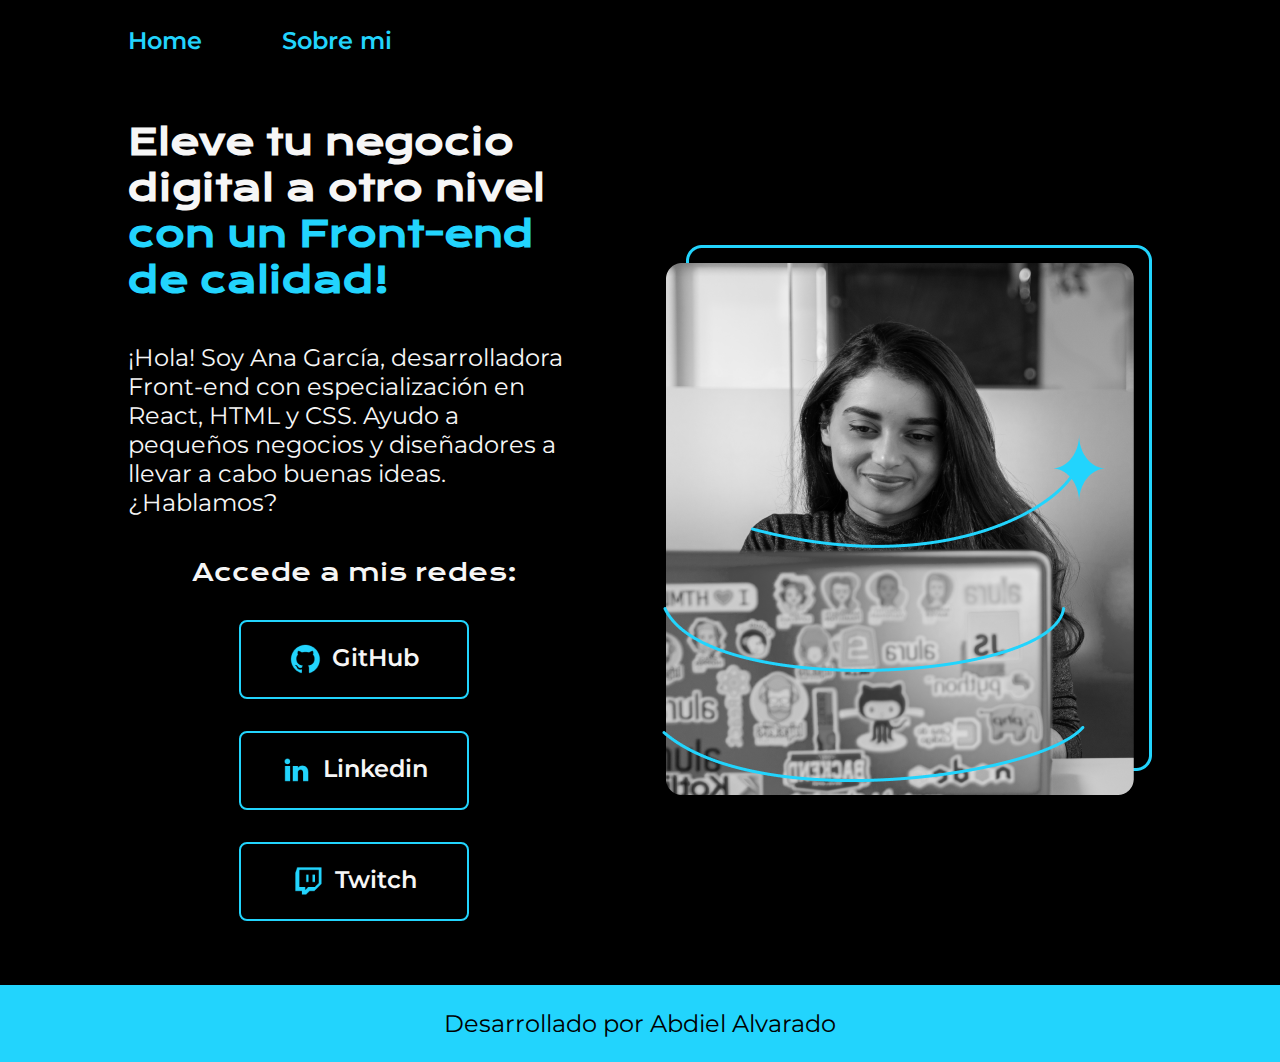
<file: index.html>
<!DOCTYPE html>
<html lang="es">
  <head>
    <meta charset="UTF-8" />
    <meta name="viewport" content="width=device-width, initial-scale=1.0" />

    <link rel="stylesheet" href="style/style.css" />
    <title>Document</title>
  </head>
  <body>
    <header class="header">
      <nav class="header_menu">
        <a class="header_menu_link" href="">Home</a>
        <a class="header_menu_link" href="about.html">Sobre mi</a>
      </nav>
    </header>
    <main class="presentacion">
      <section class="presentacion_contenido">
        <h1 class="presentacion_contenido_titulo">
          Eleve tu negocio digital a otro nivel
          <strong class="titulo-destaque">con un Front-end de calidad!</strong>
        </h1>
        <p class="presentacion_contenido_texto">
          ¡Hola! Soy Ana García, desarrolladora Front-end con especialización en React,
          HTML y CSS. Ayudo a pequeños negocios y diseñadores a llevar a cabo buenas
          ideas. ¿Hablamos?
        </p>
        <div class="presentacion_enlaces">
          <h2 class="presentacion_enlaces_subtitulo">Accede a mis redes:</h2>
          <a class="presentacion_enlaces_link" href="https://github.com/">
            <img src="assets/github.png" alt="GitHub Logo" /> GitHub</a
          >
          <a class="presentacion_enlaces_link" href="https://www.linkedin.com/"
            ><img src="assets/linkedin.png" alt="Linkedin Logo" /> Linkedin</a
          >
          <a class="presentacion_enlaces_link" href="https://www.twitch.tv/">
            <img src="assets/twitch.png" alt="Twitch Logo" /> Twitch</a
          >
        </div>
      </section>
      <img
        class="presentacion_imagen"
        src="assets/Imagem.png"
        alt="Imagen Ana Garcia trabajando"
      />
    </main>
    <footer class="footer">
      <p>Desarrollado por Abdiel Alvarado</p>
    </footer>
  </body>
</html>
</file>
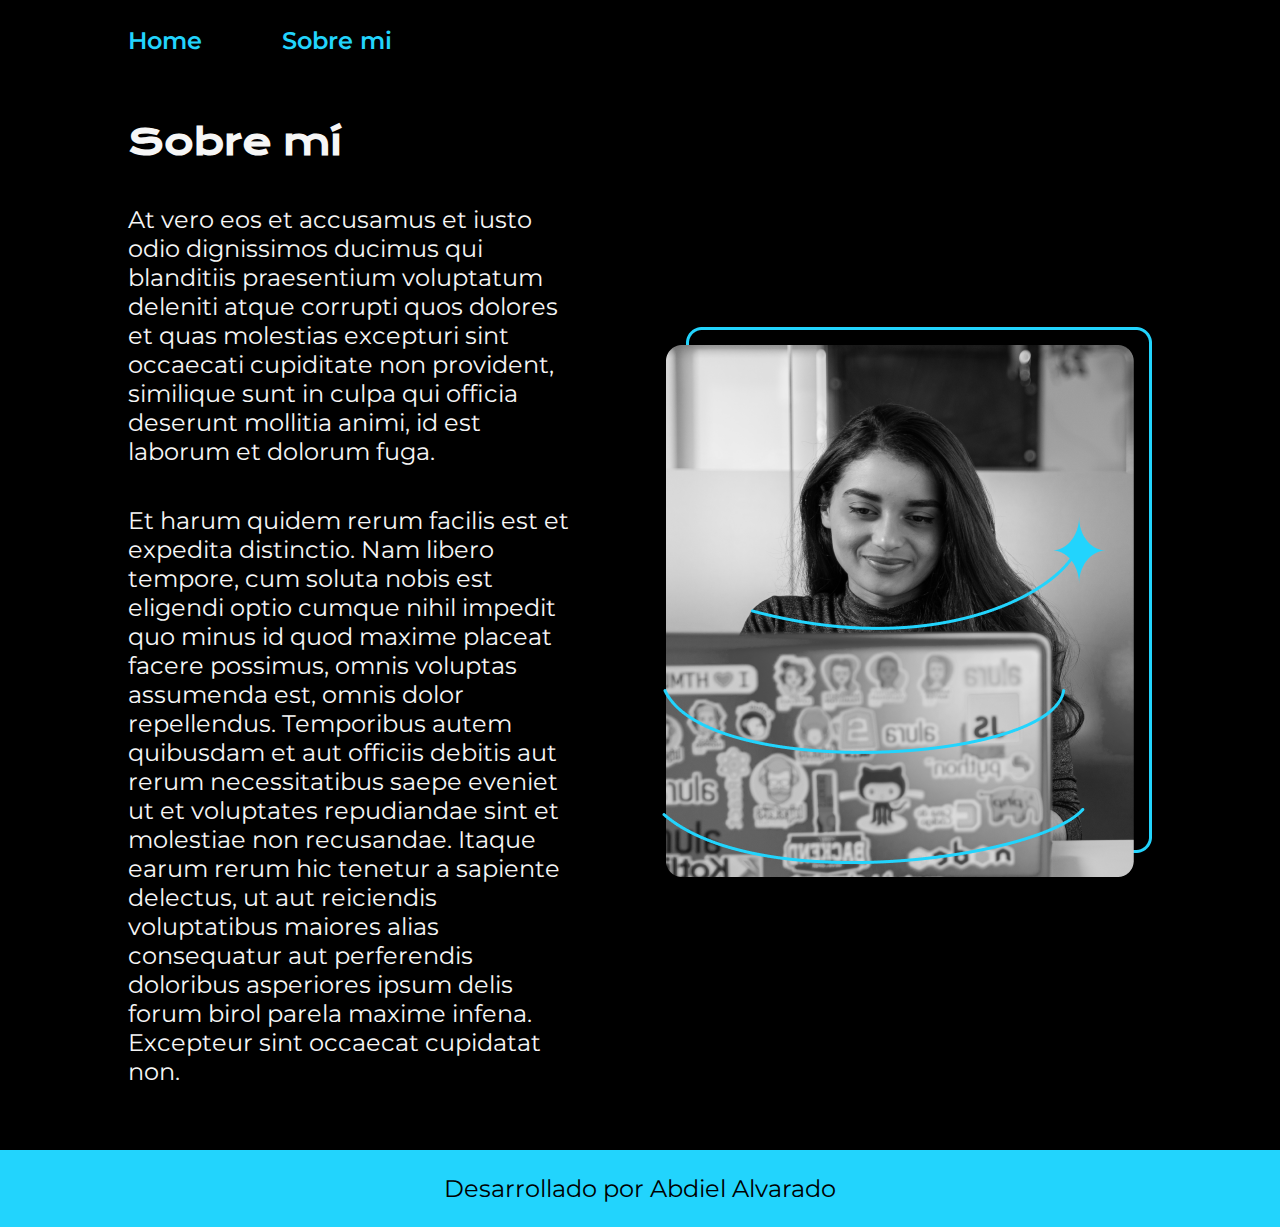
<file: about.html>
<!DOCTYPE html>
<html lang="es">
  <head>
    <meta charset="UTF-8" />
    <meta name="viewport" content="width=device-width, initial-scale=1.0" />
    <link rel="stylesheet" href="style/style.css" />
    <title>Sobre mi</title>
  </head>
  <body>
    <header class="header">
      <nav class="header_menu">
        <a class="header_menu_link" href="">Home</a>
        <a class="header_menu_link" href="about.html">Sobre mi</a>
      </nav>
    </header>
    <main class="presentacion">
      <section class="presentacion_contenido">
        <h1 class="presentacion_contenido_titulo">Sobre mí</h1>
        <p class="presentacion_contenido_texto">
          At vero eos et accusamus et iusto odio dignissimos ducimus qui blanditiis
          praesentium voluptatum deleniti atque corrupti quos dolores et quas molestias
          excepturi sint occaecati cupiditate non provident, similique sunt in culpa qui
          officia deserunt mollitia animi, id est laborum et dolorum fuga.
        </p>
        <p class="presentacion_contenido_texto">
          Et harum quidem rerum facilis est et expedita distinctio. Nam libero tempore,
          cum soluta nobis est eligendi optio cumque nihil impedit quo minus id quod
          maxime placeat facere possimus, omnis voluptas assumenda est, omnis dolor
          repellendus. Temporibus autem quibusdam et aut officiis debitis aut rerum
          necessitatibus saepe eveniet ut et voluptates repudiandae sint et molestiae non
          recusandae. Itaque earum rerum hic tenetur a sapiente delectus, ut aut
          reiciendis voluptatibus maiores alias consequatur aut perferendis doloribus
          asperiores ipsum delis forum birol parela maxime infena. Excepteur sint occaecat
          cupidatat non.
        </p>
      </section>
      <img
        class="presentacion_imagen"
        src="assets/Imagem.png"
        alt="Imagen Ana Garcia trabajando"
      />
    </main>
    <footer class="footer">
      <p>Desarrollado por Abdiel Alvarado</p>
    </footer>
  </body>
</html>
</file>
<file: style/style.css>
@import url("https://fonts.googleapis.com/css2?family=Krona+One&family=Montserrat:ital,wght@0,100..900;1,100..900&display=swap");

:root {
  --color-primario: #000000;
  --color-secundario: #f6f6f6;
  --color-terciario: #22d4fd;
  --color-hover: #272727;

  --fuente-krona: "Krona One", sans-serif;
  --fuente-montserrat: "Montserrat", sans-serif;
}

* {
  padding: 0;
  margin: 0;
}

body {
  background-color: var(--color-primario);
  color: var(--color-secundario);
  box-sizing: border-box;
}

.header {
  padding: 2% 0% 0% 10%;
}

.header_menu {
  display: flex;
  gap: 80px;
}

.header_menu_link {
  font-family: var(--fuente-montserrat);
  font-size: 1.5rem;
  font-weight: 600;
  color: var(--color-terciario);
  text-decoration: none;
}

.presentacion {
  display: flex;
  align-items: center;
  padding: 5% 10%;
  justify-content: space-between;
  gap: 82px;
}

.presentacion_contenido {
  width: 50%;
  display: flex;
  flex-direction: column;
  gap: 40px;
}

.presentacion_contenido_titulo {
  font-size: 2.25rem;
  font-family: var(--fuente-krona);
}

.titulo-destaque {
  color: var(--color-terciario);
}

.presentacion_contenido_texto {
  font-size: 1.5rem;
  font-family: var(--fuente-montserrat);
}

.presentacion_enlaces {
  display: flex;
  justify-content: space-between;
  flex-direction: column;
  align-items: center;
  gap: 32px;
}

.presentacion_enlaces_subtitulo {
  font-size: 1.5rem;
  font-family: var(--fuente-krona);
  font-weight: 400;
}

.presentacion_enlaces_link {
  width: 50%;
  text-align: center;
  padding: 21.5px 0;
  border-radius: 8px;
  font-family: var(--fuente-montserrat);
  font-size: 1.5rem;
  font-weight: 600;
  text-decoration: none;
  color: var(--color-secundario);
  border: 2px solid var(--color-terciario);
  display: flex;
  justify-content: center;
  gap: 10px;
}

.presentacion_enlaces_link:hover {
  background-color: var(--color-hover);
}

.presentacion_imagen {
  width: 50%;
}

.footer {
  font-family: var(--fuente-montserrat);
  font-size: 1.5rem;
  color: var(--color-primario);
  background-color: var(--color-terciario);
  padding: 24px;
  text-align: center;
  font-weight: 400;
}

@media (max-width: 1200px) {
  .header {
    padding: 10%;
  }

  .header_menu {
    justify-content: center;
  }

  .presentacion {
    flex-direction: column-reverse;
    padding: 5%;
  }

  .presentacion_contenido {
    width: auto;
  }
}
</file>
